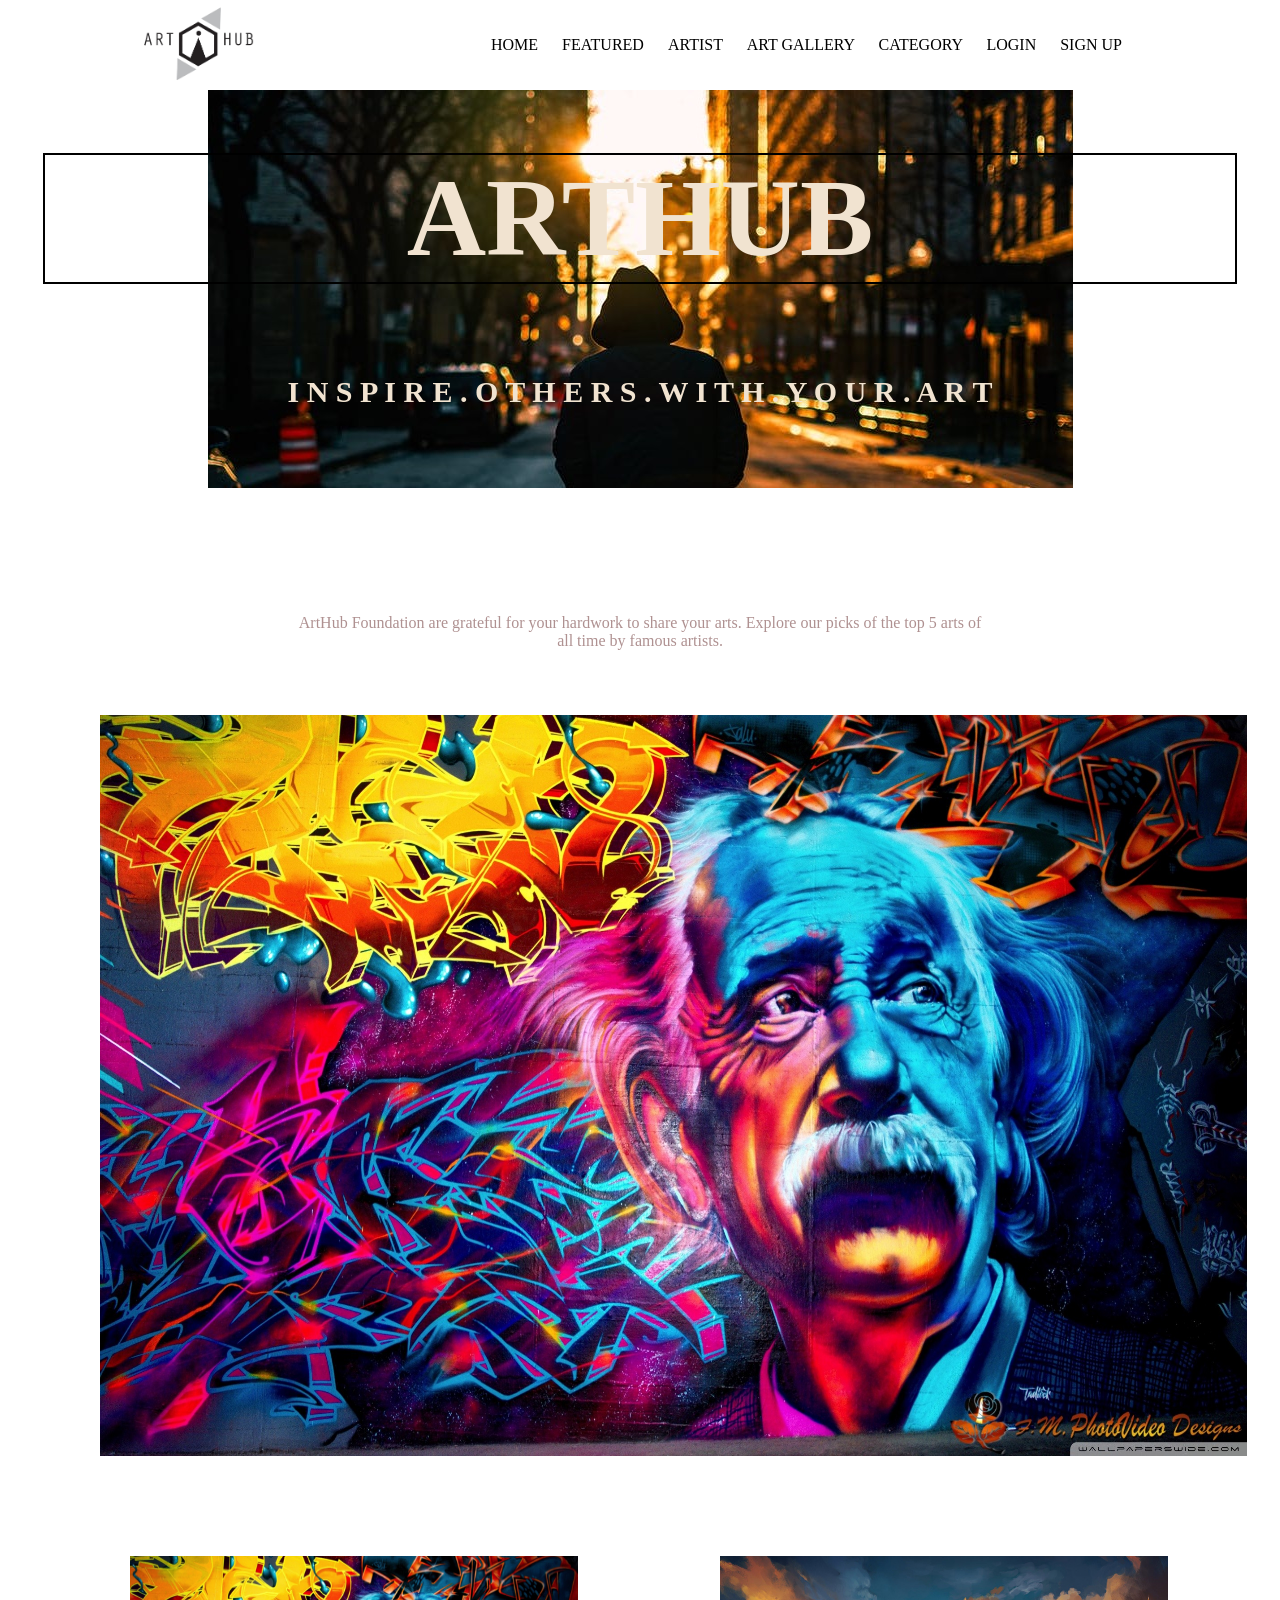
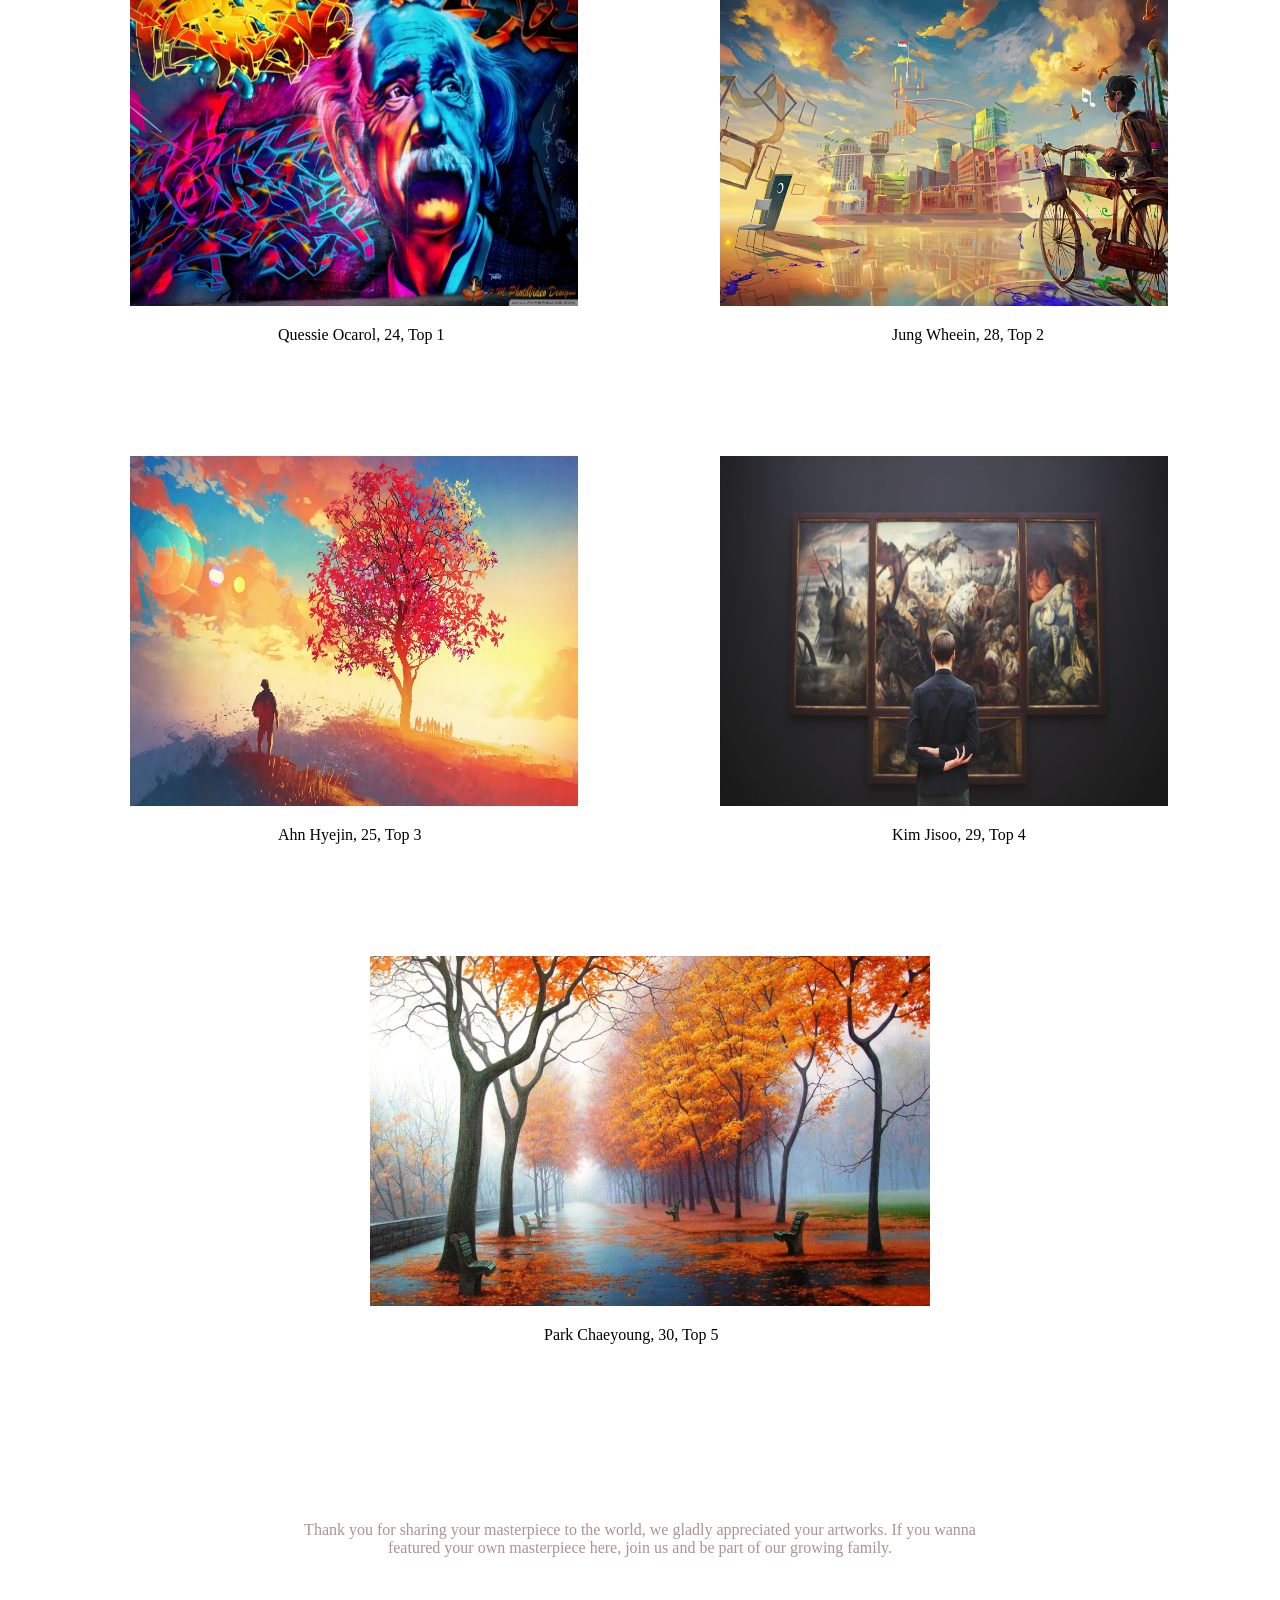
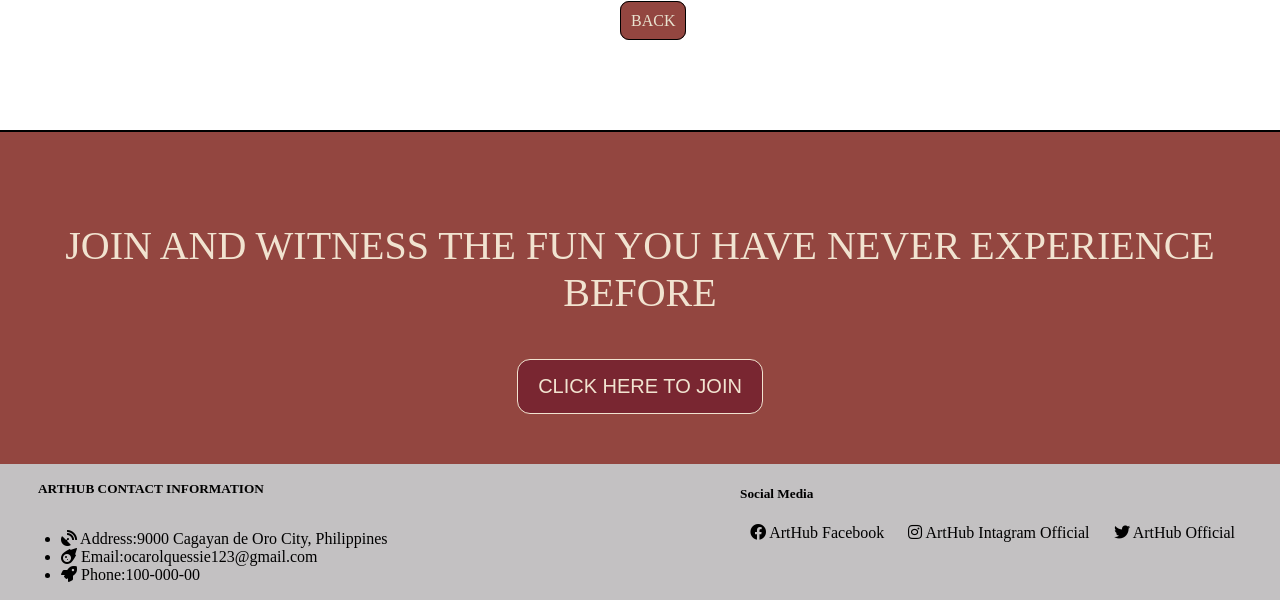
<file: slide.html>
<!DOCTYPE html>
<html lang="en" dir="ltr">
  <head>
    <title> ArtHub - Art Display </title>
    <link rel="shortcut icon" type="image/png" href="images/art.png">
    <link rel="stylesheet" type="text/css" href="css/style.css">
    <link href="https://fonts.googleapis.com/css?family=Barlow+Condensed|Fondamento|Open+Sans+Condensed:300|Pacifico|Quicksand|Sriracha&display=swap" rel="stylesheet">

    <link rel="stylesheet" href="fonts/fontawesome-free-5.12.1-web/css/all.css">

    <link rel="stylesheet" type="text/css" href="css/style.css">


    <meta charset="utf-8">
    <title></title>
    <link rel="stylesheet" href="css/style.css">
  </head>

  <body>
  <header>
    <div class="container">
      <div class="logo-section2">
        <img src="images/art.png">
      </div>

      <nav class= "navig">
        <a href="#"> HOME </a>
        <a href="../pages/featured"> FEATURED </a>
        <a href="../pages/artist"> ARTIST </a>
        <a href="../pages/gallery"> ART GALLERY </a>
        <a href="../pages/category"> CATEGORY </a>
        <a href="../pages/login"> LOGIN </a>
        <a href="../pages/sign"> SIGN UP </a>
      </nav>
    </div>
  </header>

  <section class="banner-section2">
    <div class="container">
      <h1> artHub </h1>

      <h3> I N S P I R E . O T H E R S . W I T H . Y O U R . A R T </h3>
    </div>    
  </section>

  <section class="para">
        <div class="about-div-left1">
           <p> ArtHub Foundation are grateful for your hardwork to share your arts. Explore our picks of the top 5 arts of all time by famous artists. </p>
        </div>
    
  </section>

  <section class="slider">
    <div class="slidershow">

      <div class="slides">
        <input type="radio" name="r" id="r1" checked>
        <input type="radio" name="r" id="r2">
        <input type="radio" name="r" id="r3">
        <input type="radio" name="r" id="r4">
        <input type="radio" name="r" id="r5">
        <div class="slide s1">
          <img src="images/11.jpg" alt="">
        </div>
        <div class="slide">
          <img src="images/12.jpg" alt="">
        </div>
        <div class="slide">
          <img src="images/13.jpg" alt="">
        </div>
        <div class="slide">
          <img src="images/14.jpg" alt="">
        </div>
        <div class="slide">
          <img src="images/15.jpg" alt="">
        </div>
      </div>

      <div class="navigation">
        <label for="r1" class="bar"></label>
        <label for="r2" class="bar"></label>
        <label for="r3" class="bar"></label>
        <label for="r4" class="bar"></label>
        <label for="r5" class="bar"></label>
      </div>
    </div>
  </section>


  <section class="about-section1">
    <div class="container">
     <div class="pictures11">
         <div class="image-container11" >
              <img src="images/11.jpg"> <p class="ocarol"> Quessie Ocarol, 24, Top 1 </p>
         </div>

          <div class="image-container12">
             <img src="images/12.jpg"><p class="wheein"> Jung Wheein, 28, Top 2 </p>
         </div>

        </div>

        <div class="pictures12">
         <div class="image-container13" >
             <img src="images/13.jpg"> <p class="hyejin"> Ahn Hyejin, 25, Top 3 </p>
          </div>

         <div class="image-container14" >
            <img src="images/14.jpg"> <p class="jisoo"> Kim Jisoo, 29, Top 4</p>
         </div>
       </div>

         <div class="pictures13">
          <div class="image-container15" >
             <img src="images/15.jpg"> <p class="park"> Park Chaeyoung, 30, Top 5</p>
          </div>          
         </div>

       </div>
      </div>

  <section class="slider">
     <div class="sentence2">
        <p> Thank you for sharing your masterpiece to the world, we gladly appreciated your artworks. If you wanna featured your own masterpiece here, join us and be part of our growing family.</p>
     </div>

     <div class="buttons">
        <a href="index.html" class="view-button"> BACK </a>
    </div>

  </section>

  <section class="cta-section">
    <section class="container">
      <p>
       JOIN AND WITNESS THE FUN YOU HAVE NEVER EXPERIENCE BEFORE
      </p>
      

      <button>
        Click Here To Join
      </button>


    </section>
  </section>


  <footer>
    <div class="container">
      <div class="footer-section">
        <h5> ARTHUB CONTACT INFORMATION</h5>
        <ul>
          <li>
            <i class="fas fa-satellite-dish"></i> Address:9000 Cagayan de Oro City, Philippines
          </li>
          <li>
            <i class="fas fa-meteor"></i>
            Email:ocarolquessie123@gmail.com
          </li>
          <li> <i class="fas fa-rocket"></i> Phone:100-000-00
          </li>
        </ul>
      </div>

            <div class="footer-section2">
        <h5> Social Media </h5>
        <span>
          <a href="#"><i class="fab fa-facebook"></i> ArtHub Facebook</a>
          <a href="#"><i class="fab fa-instagram"></i> ArtHub Intagram Official</a>
          <a href="#"><i class="fab fa-twitter"></i> ArtHub Official</a>
        </span>
      </div>

    </div>

  </footer>
    
  
</body>
</html>
</file>
<file: css/style.css>
body {
  margin: 0;
  font-family: century gothic;
}
header {
  background: white;

}
.logo-section2 {
  width: 21%;
  display: inline-block;
}
.logo-section2 img{
  width: 50%;
  margin-left: 130px;
  margin-top: 4px;
  margin-bottom: -71px;
}
nav{
  float: right;
  margin-top: 36px;
  margin-right: 148px;
}
a{
  text-decoration: none;
  color: black;
  padding: 10px 10px;
}
nav a:hover{
  background: #af9191;
  border-radius: 10px;
}

section.banner-section2 {
  background-image: url(../images/22.jpeg);
  padding: 43px;
  padding-bottom: 120px;
  background-position: center;
  background-repeat: no-repeat;
  background-attachment: scroll;
}

section.banner-section2 h1 {
  text-align: center;
  font-size: 110px;
  text-transform: uppercase;
  border: 2px solid black;
  color: #f1e3d0;
}

section.banner-section2 h3 {
  text-align: center;
  font-size: 30px;
  text-transform: uppercase;
  color: #f1e3d0;
  font-family: century gothic;
}

.about-div-left1 {
  color:  #af9191;
  text-align: center;
  margin-left: 250px;
  margin-right: 250px;
  font-family: century gothic;
  padding: 39px;
}

.slidershow{
  width: 1147px;
  height: 741px;
  margin-left: 100px;
  overflow: hidden;
}
.navigation{
  position: absolute;
  bottom: -789px;
  left: 50%;
  transform: translateX(-50%);
  display: flex;
}
.bar{
  width: 50px;
  height: 10px;
  border: 2px solid #fff;
  margin: 6px;
  cursor: pointer;
  transition: 0.3s;
}
.bar:hover{
  background: #fff;
}

input[name="r"]{
    position: absolute;
    visibility: hidden;
}

.slides{
  width: 500%;
  height: 100%;
  display: flex;
}

.slide{
  width: 20%;
  transition: 0.3s;
}
.slide img{
  width: 100%;
  height: 100%;
}

#r1:checked ~ .s1{
  margin-left: 0;
}
#r2:checked ~ .s1{
  margin-left: -20%;
}
#r3:checked ~ .s1{
  margin-left: -40%;
}
#r4:checked ~ .s1{
  margin-left: -60%;
}
#r5:checked ~ .s1{
  margin-left: -80%;
}

section.slider {
  padding: 10px 0 100px;
  background: white;
}

.pictures11 {
  display: flex;
  justify-content: space-around;
}

.image-container11 {
  height: 500px;
  width: 800px;
  position: relative;

}
.ocarol {
  margin-left: 278px;
}

.image-container11 img {
  width: 70%;
  height: 70%;
  margin-left: 130px;

}

.image-container11::after {
  content: "'Albert Einstein'";
  color: white;
  display: flex;
  justify-content: center;
  align-items: center;
  background: black;
  width:70%;
  height: 70%;
  position: absolute;
  left: 129px;
  opacity: 0;
  transition: opacity 0.5% ease;
  top: 0;
}

.image-container11:hover::after {
  opacity: 0.5;
}


.image-container12 {
  height: 500px;
  width: 800px;
  position: relative;
}
.wheein {
  margin-left: 252px;
}

.image-container12 img {
  width: 70%;
  height: 70%;
  margin-left: 80px;
}
.image-container12::after {
  content: "'Imagination'";
  color: white;
  display: flex;
  justify-content: center;
  align-items: center;
  background: black;
  width:70%;
  height: 70%;
  position: absolute;
  left: 80px;
  opacity: 0;
  transition: opacity 0.5% ease;
  top: 0;
}

.image-container12:hover::after {
  opacity: 0.5;
}


.pictures12 {
  display: flex;
  justify-content: space-around;
}


.image-container13 {
  height: 500px;
  width: 800px;
  position: relative;

}
.hyejin {
  margin-left: 278px;
}

.image-container13 img {
  width: 70%;
  height: 70%;
  margin-left: 130px;

}

.image-container13::after {
  content: "'Family Awaits'";
  color: white;
  display: flex;
  justify-content: center;
  align-items: center;
  background: black;
  width:70%;
  height: 70%;
  position: absolute;
  left: 129px;
  opacity: 0;
  transition: opacity 0.5% ease;
  top: 0;
}

.image-container13:hover::after {
  opacity: 0.5;
}


.image-container14 {
  height: 500px;
  width: 800px;
  position: relative;
}
.jisoo {
  margin-left: 252px;
}

.image-container14 img {
  width: 70%;
  height: 70%;
  margin-left: 80px;
}
.image-container14::after {
  content: "'The Painting'";
  color: white;
  display: flex;
  justify-content: center;
  align-items: center;
  background: black;
  width:70%;
  height: 70%;
  position: absolute;
  left: 80px;
  opacity: 0;
  transition: opacity 0.5% ease;
  top: 0;
}

.image-container14:hover::after {
  opacity: 0.5;
}

.pictures13 {
  display: flex;
  justify-content: space-around;
}


.image-container15 {
  height: 500px;
  width: 800px;
  position: relative;

}
.park {
  margin-left: 304px;
}

.image-container15 img {
  width: 70%;
  height: 70%;
  margin-left: 130px;

}

.image-container15::after {
  content: "'Fall'";
  color: white;
  display: flex;
  justify-content: center;
  align-items: center;
  background: black;
  width:70%;
  height: 70%;
  position: absolute;
  left: 129px;
  opacity: 0;
  transition: opacity 0.5% ease;
  top: 0;
}

.image-container15:hover::after {
  opacity: 0.5;
}



.view-button {
  border: 1px solid black;
  color: #e9e3d0;
  background-color: #934640;
  border-radius: 9px;
  margin-left: 620px;
}

.sentence2 {
  color:  #af9191;
  text-align: center;
  margin-left: 250px;
  margin-right: 250px;
  font-family: century gothic;
  padding: 39px;
}
section.cta-section {
  border-top: 2px solid black;
  padding: 50px 0;
  text-align: center;
  font-size: 40px;
  background: #934640;
  color: #f1e3d0;
}

.cta-section button {
  background: #792631;
    border: 1px solid;
    padding: 15px 20px;
    font-size: 20px;
    text-transform: uppercase;
    border-radius: 13px;
    color: #f1e3d0;
}

/* footer*/
footer {
  background-color: #c3c1c2;
}
section.about-section{
  padding: 7px 0 0;
}
section.footer-section {
    background: #f1e3d0;
    color: black;
}
.footer-section{
  display: inline-block;
  color: black;
  margin-left: 21px;
}

.footer-section h5 {
    padding-bottom: 0px;
    margin: 17px;
    display: inline-block;
    color: black;
}}

.footer-section ul {

    display: inline-block;
    list-style-type: disc;
    margin-block-start: 1em;
    margin-block-end: 1em;
    margin-inline-start: 0px;
    margin-inline-end: 0px;
    padding-inline-start: 40px;

}

.footer-section2 {
    color: black;;
    float: right;
    margin-right: 35px;

  
}
</file>
